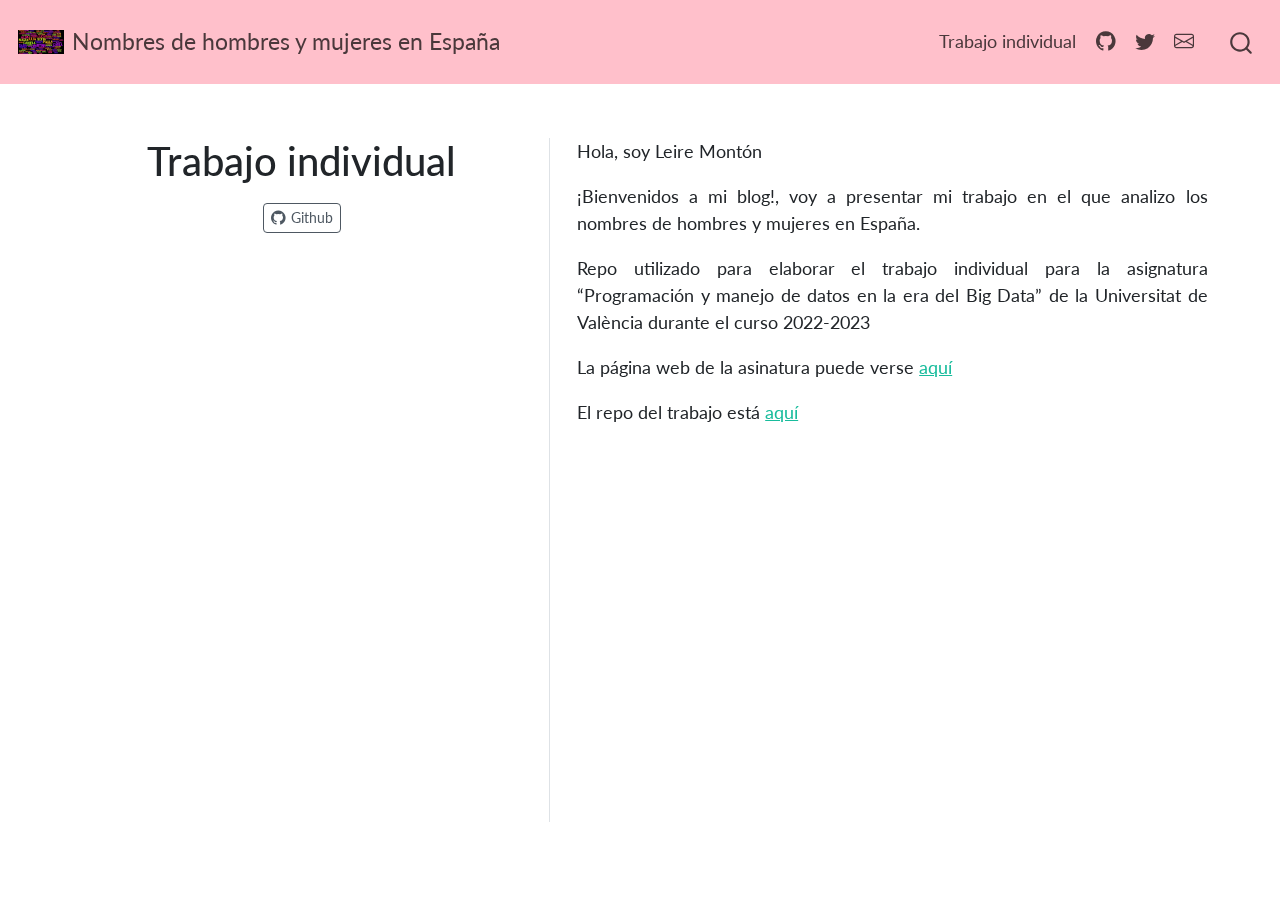
<file: docs/index.html>
<!DOCTYPE html>
<html xmlns="http://www.w3.org/1999/xhtml" lang="es" xml:lang="es"><head>

<meta charset="utf-8">
<meta name="generator" content="quarto-1.2.269">

<meta name="viewport" content="width=device-width, initial-scale=1.0, user-scalable=yes">


<title>Nombres de hombres y mujeres en España - Trabajo individual</title>
<style>
code{white-space: pre-wrap;}
span.smallcaps{font-variant: small-caps;}
div.columns{display: flex; gap: min(4vw, 1.5em);}
div.column{flex: auto; overflow-x: auto;}
div.hanging-indent{margin-left: 1.5em; text-indent: -1.5em;}
ul.task-list{list-style: none;}
ul.task-list li input[type="checkbox"] {
  width: 0.8em;
  margin: 0 0.8em 0.2em -1.6em;
  vertical-align: middle;
}
</style>


<script src="site_libs/quarto-nav/quarto-nav.js"></script>
<script src="site_libs/quarto-nav/headroom.min.js"></script>
<script src="site_libs/clipboard/clipboard.min.js"></script>
<script src="site_libs/quarto-search/autocomplete.umd.js"></script>
<script src="site_libs/quarto-search/fuse.min.js"></script>
<script src="site_libs/quarto-search/quarto-search.js"></script>
<meta name="quarto:offset" content="./">
<script src="site_libs/quarto-html/quarto.js"></script>
<script src="site_libs/quarto-html/popper.min.js"></script>
<script src="site_libs/quarto-html/tippy.umd.min.js"></script>
<link href="site_libs/quarto-html/tippy.css" rel="stylesheet">
<link href="site_libs/quarto-html/quarto-syntax-highlighting.css" rel="stylesheet" id="quarto-text-highlighting-styles">
<script src="site_libs/bootstrap/bootstrap.min.js"></script>
<link href="site_libs/bootstrap/bootstrap-icons.css" rel="stylesheet">
<link href="site_libs/bootstrap/bootstrap.min.css" rel="stylesheet" id="quarto-bootstrap" data-mode="light">
<script id="quarto-search-options" type="application/json">{
  "location": "navbar",
  "copy-button": false,
  "collapse-after": 3,
  "panel-placement": "end",
  "type": "overlay",
  "limit": 20,
  "language": {
    "search-no-results-text": "Sin resultados",
    "search-matching-documents-text": "documentos encontrados",
    "search-copy-link-title": "Copiar el enlace en la búsqueda",
    "search-hide-matches-text": "Ocultar resultados adicionales",
    "search-more-match-text": "resultado adicional en este documento",
    "search-more-matches-text": "resultados adicionales en este documento",
    "search-clear-button-title": "Borrar",
    "search-detached-cancel-button-title": "Cancelar",
    "search-submit-button-title": "Enviar"
  }
}</script>


<link rel="stylesheet" href="styles.css">
</head>

<body class="nav-fixed">

<div id="quarto-search-results"></div>
  <header id="quarto-header" class="headroom fixed-top">
    <nav class="navbar navbar-expand-lg navbar-dark ">
      <div class="navbar-container container-fluid">
      <div class="navbar-brand-container">
    <a href="./index.html" class="navbar-brand navbar-brand-logo">
    <img src="./foto_nombres.jpg" alt="" class="navbar-logo">
    </a>
    <a class="navbar-brand" href="./index.html">
    <span class="navbar-title">Nombres de hombres y mujeres en España</span>
    </a>
  </div>
          <button class="navbar-toggler" type="button" data-bs-toggle="collapse" data-bs-target="#navbarCollapse" aria-controls="navbarCollapse" aria-expanded="false" aria-label="Toggle navigation" onclick="if (window.quartoToggleHeadroom) { window.quartoToggleHeadroom(); }">
  <span class="navbar-toggler-icon"></span>
</button>
          <div class="collapse navbar-collapse" id="navbarCollapse">
            <ul class="navbar-nav navbar-nav-scroll ms-auto">
  <li class="nav-item">
    <a class="nav-link" href="./blog.html">
 <span class="menu-text">Trabajo individual</span></a>
  </li>  
  <li class="nav-item compact">
    <a class="nav-link" href="https://github.com/<leiremonton>"><i class="bi bi-github" role="img">
</i> 
 <span class="menu-text"></span></a>
  </li>  
  <li class="nav-item compact">
    <a class="nav-link" href="https://twitter.com/<tu-usuario twitter>"><i class="bi bi-twitter" role="img">
</i> 
 <span class="menu-text"></span></a>
  </li>  
  <li class="nav-item compact">
    <a class="nav-link" href="mailto:<leimon2@alumni.es>"><i class="bi bi-envelope" role="img">
</i> 
 <span class="menu-text"></span></a>
  </li>  
</ul>
              <div id="quarto-search" class="" title="Search"></div>
          </div> <!-- /navcollapse -->
      </div> <!-- /container-fluid -->
    </nav>
</header>
<!-- content -->
<div id="quarto-content" class="quarto-container page-columns page-rows-contents page-layout-full page-navbar">
<!-- sidebar -->
<!-- margin-sidebar -->
    
<!-- main -->
<div class="quarto-about-trestles column-page">
  <div class="about-entity">
<header id="title-block-header" class="quarto-title-block default">
<div class="quarto-title">
<h1 class="title">Trabajo individual</h1>
</div>
<div class="quarto-title-meta">
  </div>
</header>
    <div class="about-links">
  <a href="https://github.com" class="about-link">
    <i class="bi bi-github"></i>
     <span class="about-link-text">Github</span>
  </a>
</div>
  </div>
  <div class="about-contents"><main class="content column-page" id="quarto-document-content">
<p>Hola, soy Leire Montón</p>
<p>¡Bienvenidos a mi blog!, voy a presentar mi trabajo en el que analizo los nombres de hombres y mujeres en España.</p>
<p>Repo utilizado para elaborar el trabajo individual para la asignatura “Programación y manejo de datos en la era del Big Data” de la Universitat de València durante el curso 2022-2023</p>
<p>La página web de la asinatura puede verse <a href="https://perezp44.github.io/intro-ds-22-23-web/07-trabajos_2022-23.html">aquí</a></p>
<p>El repo del trabajo está <a href="https://github.com/leiremonton">aquí</a></p>


</main></div>
</div>
 <!-- /main -->
<script id="quarto-html-after-body" type="application/javascript">
window.document.addEventListener("DOMContentLoaded", function (event) {
  const toggleBodyColorMode = (bsSheetEl) => {
    const mode = bsSheetEl.getAttribute("data-mode");
    const bodyEl = window.document.querySelector("body");
    if (mode === "dark") {
      bodyEl.classList.add("quarto-dark");
      bodyEl.classList.remove("quarto-light");
    } else {
      bodyEl.classList.add("quarto-light");
      bodyEl.classList.remove("quarto-dark");
    }
  }
  const toggleBodyColorPrimary = () => {
    const bsSheetEl = window.document.querySelector("link#quarto-bootstrap");
    if (bsSheetEl) {
      toggleBodyColorMode(bsSheetEl);
    }
  }
  toggleBodyColorPrimary();  
  const clipboard = new window.ClipboardJS('.code-copy-button', {
    target: function(trigger) {
      return trigger.previousElementSibling;
    }
  });
  clipboard.on('success', function(e) {
    // button target
    const button = e.trigger;
    // don't keep focus
    button.blur();
    // flash "checked"
    button.classList.add('code-copy-button-checked');
    var currentTitle = button.getAttribute("title");
    button.setAttribute("title", "Copiado");
    let tooltip;
    if (window.bootstrap) {
      button.setAttribute("data-bs-toggle", "tooltip");
      button.setAttribute("data-bs-placement", "left");
      button.setAttribute("data-bs-title", "Copiado");
      tooltip = new bootstrap.Tooltip(button, 
        { trigger: "manual", 
          customClass: "code-copy-button-tooltip",
          offset: [0, -8]});
      tooltip.show();    
    }
    setTimeout(function() {
      if (tooltip) {
        tooltip.hide();
        button.removeAttribute("data-bs-title");
        button.removeAttribute("data-bs-toggle");
        button.removeAttribute("data-bs-placement");
      }
      button.setAttribute("title", currentTitle);
      button.classList.remove('code-copy-button-checked');
    }, 1000);
    // clear code selection
    e.clearSelection();
  });
  function tippyHover(el, contentFn) {
    const config = {
      allowHTML: true,
      content: contentFn,
      maxWidth: 500,
      delay: 100,
      arrow: false,
      appendTo: function(el) {
          return el.parentElement;
      },
      interactive: true,
      interactiveBorder: 10,
      theme: 'quarto',
      placement: 'bottom-start'
    };
    window.tippy(el, config); 
  }
  const noterefs = window.document.querySelectorAll('a[role="doc-noteref"]');
  for (var i=0; i<noterefs.length; i++) {
    const ref = noterefs[i];
    tippyHover(ref, function() {
      // use id or data attribute instead here
      let href = ref.getAttribute('data-footnote-href') || ref.getAttribute('href');
      try { href = new URL(href).hash; } catch {}
      const id = href.replace(/^#\/?/, "");
      const note = window.document.getElementById(id);
      return note.innerHTML;
    });
  }
  const findCites = (el) => {
    const parentEl = el.parentElement;
    if (parentEl) {
      const cites = parentEl.dataset.cites;
      if (cites) {
        return {
          el,
          cites: cites.split(' ')
        };
      } else {
        return findCites(el.parentElement)
      }
    } else {
      return undefined;
    }
  };
  var bibliorefs = window.document.querySelectorAll('a[role="doc-biblioref"]');
  for (var i=0; i<bibliorefs.length; i++) {
    const ref = bibliorefs[i];
    const citeInfo = findCites(ref);
    if (citeInfo) {
      tippyHover(citeInfo.el, function() {
        var popup = window.document.createElement('div');
        citeInfo.cites.forEach(function(cite) {
          var citeDiv = window.document.createElement('div');
          citeDiv.classList.add('hanging-indent');
          citeDiv.classList.add('csl-entry');
          var biblioDiv = window.document.getElementById('ref-' + cite);
          if (biblioDiv) {
            citeDiv.innerHTML = biblioDiv.innerHTML;
          }
          popup.appendChild(citeDiv);
        });
        return popup.innerHTML;
      });
    }
  }
});
</script>
</div> <!-- /content -->



</body></html>
</file>
<file: docs/site_libs/quarto-html/tippy.css>
.tippy-box[data-animation=fade][data-state=hidden]{opacity:0}[data-tippy-root]{max-width:calc(100vw - 10px)}.tippy-box{position:relative;background-color:#333;color:#fff;border-radius:4px;font-size:14px;line-height:1.4;white-space:normal;outline:0;transition-property:transform,visibility,opacity}.tippy-box[data-placement^=top]>.tippy-arrow{bottom:0}.tippy-box[data-placement^=top]>.tippy-arrow:before{bottom:-7px;left:0;border-width:8px 8px 0;border-top-color:initial;transform-origin:center top}.tippy-box[data-placement^=bottom]>.tippy-arrow{top:0}.tippy-box[data-placement^=bottom]>.tippy-arrow:before{top:-7px;left:0;border-width:0 8px 8px;border-bottom-color:initial;transform-origin:center bottom}.tippy-box[data-placement^=left]>.tippy-arrow{right:0}.tippy-box[data-placement^=left]>.tippy-arrow:before{border-width:8px 0 8px 8px;border-left-color:initial;right:-7px;transform-origin:center left}.tippy-box[data-placement^=right]>.tippy-arrow{left:0}.tippy-box[data-placement^=right]>.tippy-arrow:before{left:-7px;border-width:8px 8px 8px 0;border-right-color:initial;transform-origin:center right}.tippy-box[data-inertia][data-state=visible]{transition-timing-function:cubic-bezier(.54,1.5,.38,1.11)}.tippy-arrow{width:16px;height:16px;color:#333}.tippy-arrow:before{content:"";position:absolute;border-color:transparent;border-style:solid}.tippy-content{position:relative;padding:5px 9px;z-index:1}
</file>
<file: docs/site_libs/quarto-html/quarto-syntax-highlighting.css>
/* quarto syntax highlight colors */
:root {
  --quarto-hl-ot-color: #d91e18;
  --quarto-hl-at-color: #a55a00;
  --quarto-hl-ss-color: #008000;
  --quarto-hl-an-color: #696969;
  --quarto-hl-fu-color: #06287e;
  --quarto-hl-st-color: #008000;
  --quarto-hl-cf-color: #d91e18;
  --quarto-hl-op-color: #00769e;
  --quarto-hl-er-color: #7928a1;
  --quarto-hl-bn-color: #7928a1;
  --quarto-hl-al-color: #7928a1;
  --quarto-hl-va-color: #a55a00;
  --quarto-hl-bu-color: inherit;
  --quarto-hl-ex-color: inherit;
  --quarto-hl-pp-color: #7928a1;
  --quarto-hl-in-color: #696969;
  --quarto-hl-vs-color: #008000;
  --quarto-hl-wa-color: #696969;
  --quarto-hl-do-color: #696969;
  --quarto-hl-im-color: inherit;
  --quarto-hl-ch-color: #008000;
  --quarto-hl-dt-color: #7928a1;
  --quarto-hl-fl-color: #a55a00;
  --quarto-hl-co-color: #696969;
  --quarto-hl-cv-color: #696969;
  --quarto-hl-cn-color: #d91e18;
  --quarto-hl-sc-color: #00769e;
  --quarto-hl-dv-color: #7928a1;
  --quarto-hl-kw-color: #d91e18;
}

/* other quarto variables */
:root {
  --quarto-font-monospace: SFMono-Regular, Menlo, Monaco, Consolas, "Liberation Mono", "Courier New", monospace;
}

pre > code.sourceCode > span {
  color: #545454;
}

code span {
  color: #545454;
}

code.sourceCode > span {
  color: #545454;
}

div.sourceCode,
div.sourceCode pre.sourceCode {
  color: #545454;
}

code span.ot {
  color: #d91e18;
}

code span.at {
  color: #a55a00;
}

code span.ss {
  color: #008000;
}

code span.an {
  color: #696969;
}

code span.fu {
  color: #06287e;
}

code span.st {
  color: #008000;
}

code span.cf {
  color: #d91e18;
}

code span.op {
  color: #00769e;
}

code span.er {
  color: #7928a1;
}

code span.bn {
  color: #7928a1;
}

code span.al {
  color: #7928a1;
}

code span.va {
  color: #a55a00;
}

code span.pp {
  color: #7928a1;
}

code span.in {
  color: #696969;
}

code span.vs {
  color: #008000;
}

code span.wa {
  color: #696969;
  font-style: italic;
}

code span.do {
  color: #696969;
  font-style: italic;
}

code span.ch {
  color: #008000;
}

code span.dt {
  color: #7928a1;
}

code span.fl {
  color: #a55a00;
}

code span.co {
  color: #696969;
}

code span.cv {
  color: #696969;
  font-style: italic;
}

code span.cn {
  color: #d91e18;
}

code span.sc {
  color: #00769e;
}

code span.dv {
  color: #7928a1;
}

code span.kw {
  color: #d91e18;
}

.prevent-inlining {
  content: "</";
}

/*# sourceMappingURL=debc5d5d77c3f9108843748ff7464032.css.map */
</file>
<file: docs/styles.css>
/* css styles */

/* css styles */


/* justificar el texto */ 
p, ul, ol {
  text-align: justify; }
</file>
